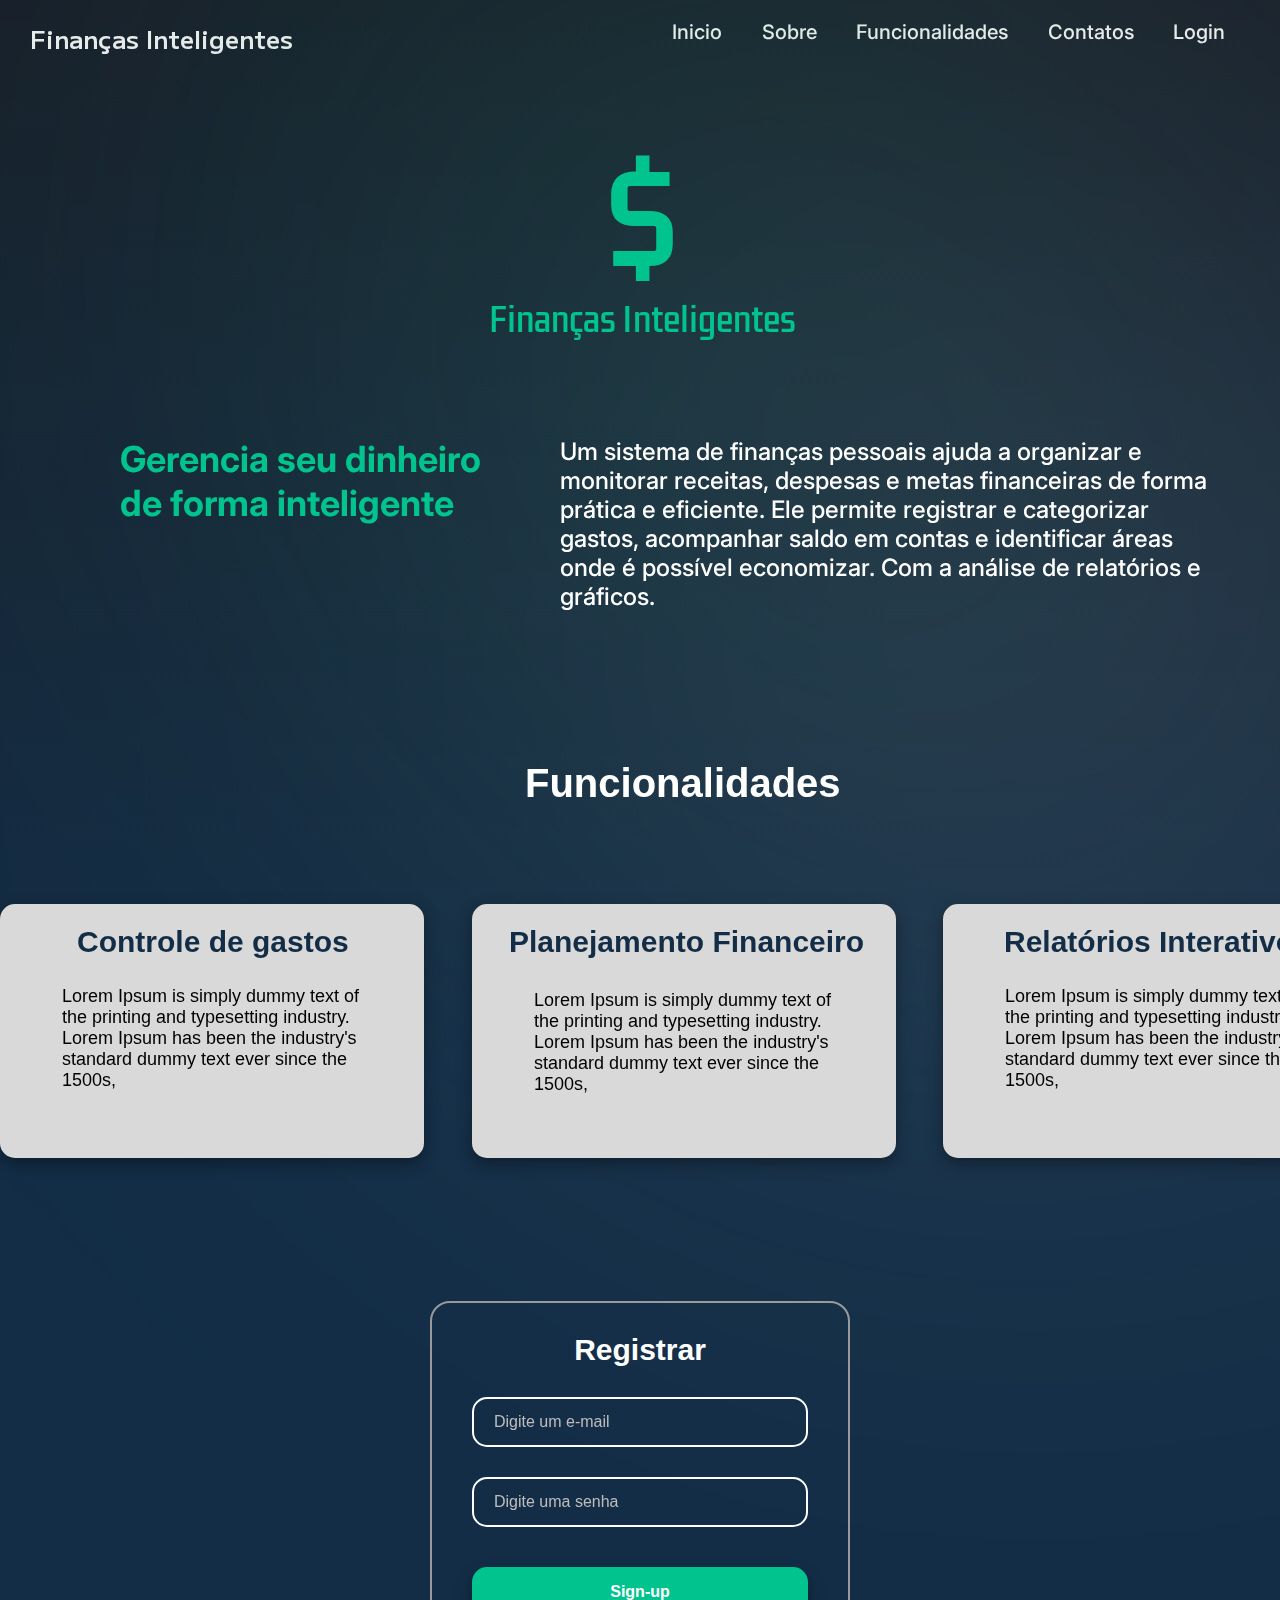
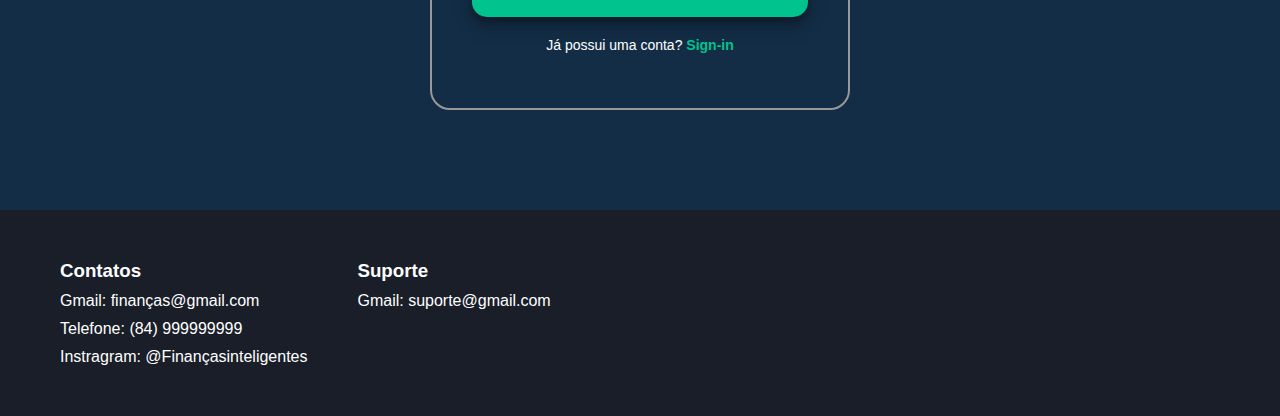
<file: index.html>
<!DOCTYPE html>
<html lang="en">

<head>
    <meta charset="UTF-8">
    <meta name="viewport" content="width=device-width, initial-scale=1.0">
    <title>Finanças Inteligentes</title>
    <link rel="stylesheet" href="./CSS/style.css">
    <link rel="preconnect" href="https://fonts.googleapis.com">
    <link rel="preconnect" href="https://fonts.gstatic.com" crossorigin>
    <link
        href="https://fonts.googleapis.com/css2?family=Inter:ital,opsz,wght@0,14..32,100..900;1,14..32,100..900&family=Kdam+Thmor+Pro&family=M+PLUS+2:wght@100..900&family=Quicksand:wght@300..700&display=swap"
        rel="stylesheet">
</head>

<body class="container">
    <header>
        <h1>Finanças Inteligentes</h1>

        <nav class="navbar">
            <a href="index.html">Inicio</a>
            <a href="index.html">Sobre</a>
            <a href="index.html#funcao">Funcionalidades</a>
            <a href="index.html#contatos">Contatos</a>
            <a href="login.html">Login</a>
        </nav>



    </header>

    <main>
        <div class="logo">
            <div class="circulo"></div>
            <div class="cifrao">$</div>
            <div class="financas">Finanças Inteligentes</div>
        </div>

        <div class="info">
            <div class="descricao">Um sistema de finanças pessoais ajuda a organizar e monitorar receitas, despesas e
                metas financeiras de forma prática e eficiente. Ele permite registrar e categorizar gastos, acompanhar
                saldo em contas e identificar áreas onde é possível economizar. Com a análise de relatórios e gráficos.
            </div>
            <div class="titulo">Gerencia seu dinheiro<br />de forma inteligente</div>
        </div>

    <div id="funcao">
        <div class="funcionalidades">
            <div class="contain contain1">
                <div class="card1"></div>
                <div class="titulos1">Relatórios Interativos</div>
                <div class="description1">Lorem Ipsum is simply dummy text of the printing and typesetting industry.
                    <br />Lorem Ipsum has been the industry's standard dummy text ever since the 1500s,</div>
            </div>
            <div class="contain contain2">
                <div class="card2"></div>
                <div class="titulos2">Planejamento Financeiro</div>
                <div class="description2">Lorem Ipsum is simply dummy text of the printing and typesetting industry.
                    <br />Lorem Ipsum has been the industry's standard dummy text ever since the 1500s,</div>
            </div>
            <div class="contain contain3">
                <div class="card3"></div>
                <div class="titulos3">Controle de gastos</div>
                <div class="description3">Lorem Ipsum is simply dummy text of the printing and typesetting industry.
                    <br />Lorem Ipsum has been the industry's standard dummy text ever since the 1500s,</div>
            </div>
            <div class="principal">Funcionalidades</div>
        </div>
    </div>

    <div class="geral">  
        <div class="registrar">
            <form action="#">
                <h1>Registrar</h1>
                <div class="input-box">
                    <input type="email" name="email" placeholder="Digite um e-mail" x-moz-errormessage="Por favor, especifique um endereço de e-mail valido" />
                </div>
                <div class="input-box">
                    <input type="password" name="password" placeholder="Digite uma senha" x-moz-errormessage="Essa senha é inválida" />
                </div>

                <div class="remember-forgot">
                    <label>
                        <!-- <input type="checkbox">
                        Lembrar senha -->
                    </label>
                    <a href="#"></a>
                </div>

                <button type="submit" class="login">Sign-up</button>

                <div class="login-link">
                    <p>Já possui uma conta? <a href="login.html">Sign-in</a></p>
                </div>
            </form>
        </div>
    </div> 

    </main>

    <footer id="contatos">
            <div class="contato">
                <h3>Contatos</h1>
                <p>Gmail: finanças@gmail.com</p>
                <p>Telefone: (84) 999999999</p>
                <p>Instragram: @Finançasinteligentes</p>
            </div>
            
            <div class="suporte">
                <h3>Suporte</h3>
                <p>
                <p>Gmail: suporte@gmail.com</p>
                </p>
            </div>
    </footer>
</body>

</html>
</file>
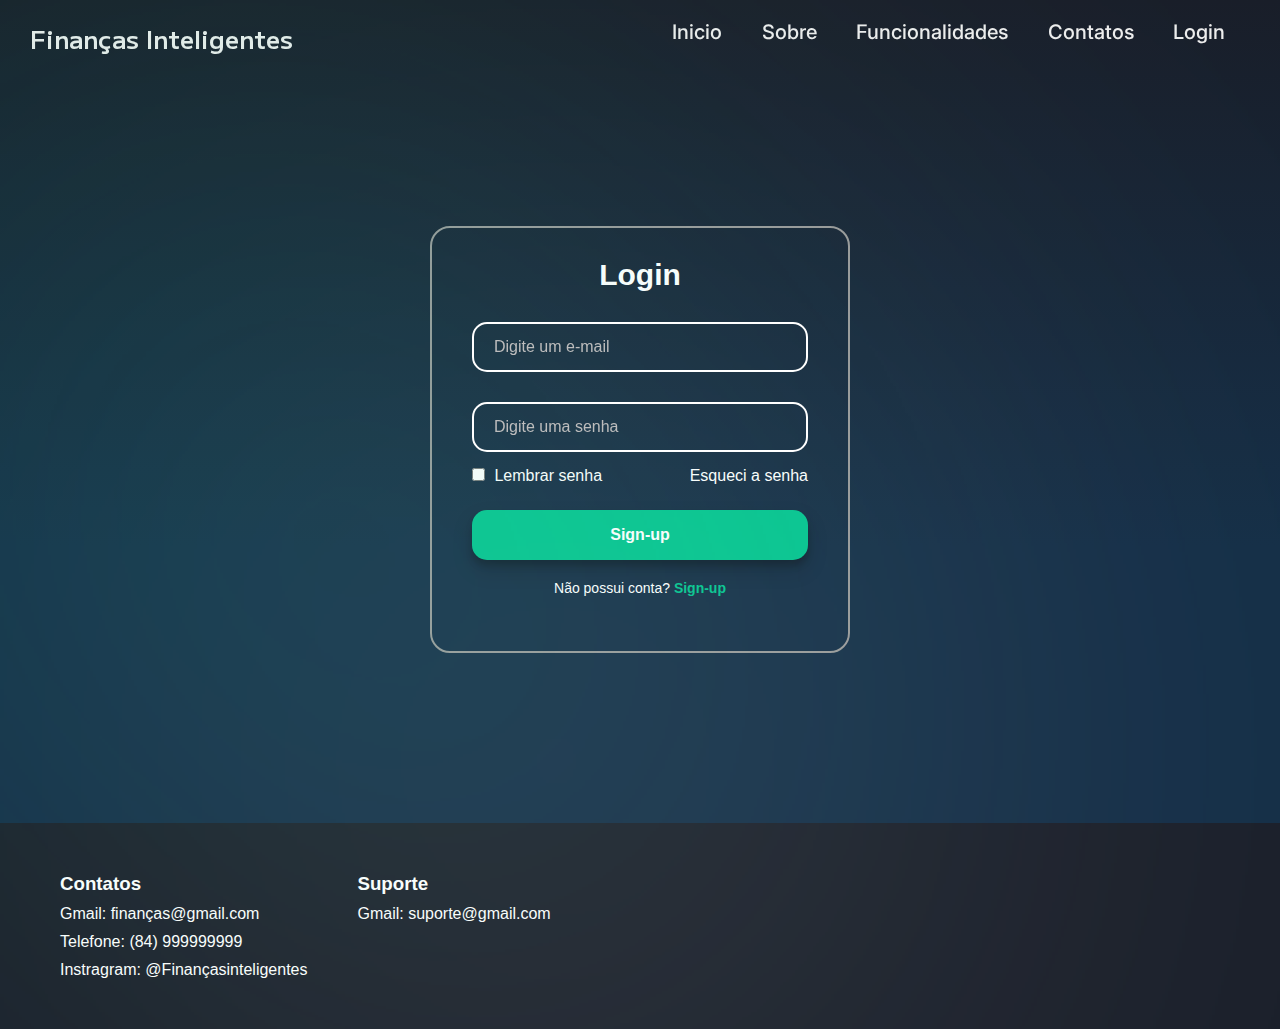
<file: login.html>
<!DOCTYPE html>
<html lang="en">
<head>
    <meta charset="UTF-8">
    <meta name="viewport" content="width=device-width, initial-scale=1.0">
    <title>Document</title>
    <link rel="stylesheet" href="./CSS/style.css">
    <link rel="preconnect" href="https://fonts.googleapis.com">
    <link rel="preconnect" href="https://fonts.gstatic.com" crossorigin>
    <link
        href="https://fonts.googleapis.com/css2?family=Inter:ital,opsz,wght@0,14..32,100..900;1,14..32,100..900&family=Kdam+Thmor+Pro&family=M+PLUS+2:wght@100..900&family=Quicksand:wght@300..700&display=swap"
        rel="stylesheet">
</head>
<body class="container">
    
    <header>
        <h1>Finanças Inteligentes</h1>

        <nav class="navbar">
            <a href="index.html">Inicio</a>
            <a href="index.html">Sobre</a>
            <a href="index.html#funcao">Funcionalidades</a>
            <a href="index.html#contatos">Contatos</a>
            <a href="login.html">Login</a>
        </nav>

    </header>

    <main>
        <div class="logo-login">
            <div class="circulo-login"></div>
        </div>

        <div class="geral-login">  
            <div class="registrar-login">
                <form action="#">
                    <h1>Login</h1>
                    <div class="input-box">
                        <input type="email" name="email" placeholder="Digite um e-mail" x-moz-errormessage="Por favor, especifique um endereço de e-mail valido" />
                    </div>
                    <div class="input-box">
                        <input type="password" name="password" placeholder="Digite uma senha" x-moz-errormessage="Essa senha é inválida" />
                    </div>
    
                    <div class="remember-forgot">
                        <label>
                            <input type="checkbox">
                            Lembrar senha
                        </label>
                        <a href="#">Esqueci a senha</a>
                    </div>
    
                    <button type="submit" class="login">Sign-up</button>
    
                    <div class="login-link">
                        <p>Não possui conta? <a href="../login/index.html">Sign-up</a></p>
                    </div>
                </form>
            </div>
        </div> 
    </main>

    <footer id="contatos">
        <div class="contato">
            <h3>Contatos</h1>
            <p>Gmail: finanças@gmail.com</p>
            <p>Telefone: (84) 999999999</p>
            <p>Instragram: @Finançasinteligentes</p>
        </div>
        
        <div class="suporte">
            <h3>Suporte</h3>
            <p>
            <p>Gmail: suporte@gmail.com</p>
            </p>
        </div>
</footer>

</body>

</html>
</file>
<file: CSS/style.css>
* {
    margin: 0;
    padding: 0;
    font-family: sans-serif; 
    box-sizing: border-box;
    color: white;
}

body {
    background: linear-gradient(180deg, #191E29 0%, #132D46 53%);
    display: flex;
    flex-direction: column;
    height: auto;
}

.container > main {
    flex: 1;
}

header {
    padding: 1.25rem;
    display: flex;
    justify-content: space-between;
    position: sticky;
    top: 0;
}

header > h1 {
    margin-left: 0.625rem;
    font-family: "M PLUS 2";
    font-size: 1.563rem;
    color: #ededed;
    text-decoration: none;
    font-weight: 600;
}

.navbar a {
    font-size: 1.25rem;
    font-family: "Inter";
    color: #ededed;
    text-decoration: none;
    font-weight: 500;
    margin-left: 2.188rem;
    transition: 100ms;
    transition: 300ms;
}

.navbar a:hover,
.navbar a:active{
    color:#01C38D
}


.navbar {
    margin-right: 2.188rem;
}   

.circulo {
    width: 19.563rem; 
    height: 19.438rem; 
    left: 0px; 
    top: 0px; 
    position: absolute; 
    background: #01C38D; 
    box-shadow: 25rem 25rem 25rem; 
    border-radius: 624.938rem; 
    filter: blur(25rem)
}

.logo-login {
    width: 19.563rem; 
    height: 19.438rem; 
    position: absolute;
    top: 3.125rem;
}

.circulo-login {
    right: 1.25rem;
    width: 19.563rem; 
    height: 19.438rem; 
    left: 0px; 
    top: 50%; 
    position: absolute; 
    background: #01C38D; 
    box-shadow: 25rem 25rem 25rem; 
    border-radius: 624.938rem;  
    filter: blur(25rem)
}

.cifrao {
    width: 4.875rem; 
    height: 12.296rem; 
    left: 7.5rem; 
    top: 2.794rem; 
    position: absolute; 
    color: #01C38D; 
    font-size: 8rem; 
    font-family: Kdam Thmor Pro; 
    font-weight: 400; 
    word-wrap: break-word
}

.financas {
    width: 19.25rem; 
    height: 3.043rem; 
    left: 0.313rem; 
    top: 13.662rem; 
    position: absolute; 
    color: #01C38D; 
    font-size: 2rem; 
    font-family: Kdam Thmor Pro; 
    font-weight: 400; 
    word-wrap: break-word
}

.logo {
    display: flex;
    width: 19.563rem; 
    height: 19.438rem; 
    position: relative
}


.logo {
    margin: auto;
}

.titulo {
    color: #01C38D; 
    font-size: 2.25rem; 
    font-family: Inter; 
    font-weight: 700; 
    word-wrap: break-word;
    margin-left: 4.375rem;
}

.info {
    width: 73.813rem; 
    height: 10.875rem; 
    position: relative;
    margin: auto;
    margin-top: 3.125rem;
}

.descricao {
    width: 41.938rem; 
    height: 10.875rem; 
    left: 31.875rem; 
    top: 0px; 
    position: absolute; 
    color: white; 
    font-size: 1.5rem; 
    font-family: Inter; 
    font-weight: 500; 
    word-wrap: break-word;
}

.funcionalidades {
    width: 85.5rem; 
    height: 33.75rem; 
    position: relative;
    margin: auto;
    margin-top: 9.375rem;
}

.contain1 {
    width: 26.5rem; 
    height: 15.875rem; 
    left: 58.938rem; 
    top: 8.938rem; 
    position: absolute;
    transition: all ease-in-out 0.3s;
}

.contain2 {
    width: 26.5rem; 
    height: 15.875rem; 
    left: 29.5rem; 
    top: 8.938rem; 
    position: absolute;
    transition: all ease-in-out 0.3s;
}

.contain3 {
    width: 26.5rem; 
    height: 15.875rem; 
    left: 0px; 
    top: 8.938rem; 
    position: absolute;
    transition: all ease-in-out 0.3s;
}

.card1 {
    width: 26.5rem; 
    height: 15.875rem; 
    left: 0px; 
    top: 0px; 
    position: absolute; 
    background: #D9D9D9; 
    border-radius: 0.938rem;
    box-shadow: rgba(0, 0, 0, 0.35) 0px 0.313rem 0.938rem;
}

.contain:hover {
    transform: scale(1.1);
    transition: 200ms;
    transition: all ease-in-out 0.3s;
}

.card2{
    width: 26.5rem; 
    height: 15.875rem; 
    left: 0px; 
    top: 0px; 
    position: absolute; 
    background: #D9D9D9; 
    border-radius: 0.938rem;
    box-shadow: rgba(0, 0, 0, 0.35) 0px 0.313rem 0.938rem;
}

.card3 {
    width: 26.5rem; 
    height: 15.875rem; 
    left: 0px; 
    top: 0px; 
    position: absolute; 
    background: #D9D9D9; 
    border-radius: 0.938rem;
    box-shadow: rgba(0, 0, 0, 0.35) 0px 0.313rem 0.938rem;
}


.titulos1 {
    left: 3.813rem; 
    top: 1.313rem; 
    position: absolute; 
    color: #132D46; 
    font-size: 1.875rem; 
    font-family: Arial; 
    font-weight: bold; 
    word-wrap: break-word;
}

.titulos2 {
    left: 2.313rem; 
    top: 1.313rem; 
    position: absolute; 
    color: #132D46; 
    font-size: 1.875rem; 
    font-family: Arial; 
    font-weight: bold; 
    word-wrap: break-word;
}

.titulos3 {
    left: 4.813rem; 
    top: 1.313rem; 
    position: absolute; 
    color: #132D46; 
    font-size: 1.875rem; 
    font-family: Arial; 
    font-weight: bold;
    word-wrap: break-word;
}

.description1 {
    width: 18.688rem; 
    left: 3.875rem; 
    top: 5.125rem; 
    position: absolute; 
    color: black; 
    font-size: 1.125rem; 
    font-family: Arial; 
    font-weight: 400; 
    word-wrap: break-word;
}

.description2 {
    width: 18.688rem; 
    left: 3.875rem; 
    top: 5.375rem; 
    position: absolute; 
    color: black; 
    font-size: 1.125rem; 
    font-family: Arial; 
    font-weight: 400; 
    word-wrap: break-word;
}

.description3 {
    width: 18.688rem; 
    left: 3.875rem; 
    top: 5.125rem; 
    position: absolute; 
    color: black; 
    font-size: 1.125rem; 
    font-family: Arial; 
    font-weight: 400; 
    word-wrap: break-word;
}

.principal {
    left: 32.813rem; 
    top: 0px; 
    position: absolute; 
    color: white; 
    font-size: 2.5rem; 
    font-family: M PLUS 2; 
    font-weight: 800; 
    word-wrap: break-word;
}

.geral {
    display: flex;
    justify-content: center;
}

.geral-login {
    display: flex;
    justify-content: center;
    margin: 9.375rem 0 4.375rem;

}

.registrar {
    width: 26.25rem;
    background-color: transparent;
    color: white;
    padding: 1.875rem 2.5rem;
    font-family: M PLUS 2;
    border: 0.125rem solid #999999;
    border-radius: 1.25rem;
    margin-bottom: 6.25rem;
}

.registrar-login {
    width: 26.25rem;
    background-color: transparent;
    color: white;
    padding: 1.875rem 2.5rem;
    font-family: M PLUS 2;
    border: 0.125rem solid #999999;
    border-radius: 1.25rem;
    margin-bottom: 6.25rem;
}

.registrar > form > h1{
    font-size: 1.875rem;
    text-align: center;
}

.registrar-login > form > h1{
    font-size: 1.875rem;
    text-align: center;
}

.input-box {
    position: relative;
    width: 100%;
    height: 3.125rem;
    margin: 1.875rem 0px;
}

.input-box input {
    width: 100%;
    height: 100%;
    background-color: transparent;
    border: 0.125rem solid white;
    border-radius: 0.938rem;
    outline: none;
    font-size: 1rem;
    color: white;
    padding: 1.25rem 2.188rem 1.25rem 1.25rem;
}

.input-box input::placeholder {
    color: rgb(189, 189, 189);
}

.remember-forgot{
    display: flex;
    justify-content: space-between;
    margin: -0.938rem 0 0.938rem;
}

.remember-forgot label input {
    accent-color: white;
    margin-right: 0.313rem;
}

.remember-forgot a {
    text-decoration: none;
    color: white;

}

.remember-forgot a:hover {
    text-decoration: underline;
}

.login {
    width: 100%;
    height: 3.125rem;
    background-color: #01C38D; 
    border: none;
    border-radius: 0.938rem;
    cursor: pointer;
    font-size: 1rem;
    color: white;
    font-weight: 600;
    box-shadow: rgba(0, 0, 0, 0.19) 0px 0.625rem 1.25rem, rgba(0, 0, 0, 0.23) 0px 0.375rem 0.375rem;
    margin-top: 0.625rem;
}

.login:hover{
    background-color: transparent;
    border: 0.125rem solid white;
    color: white;
    transition: 500ms;
}

.login-link {
    font-size: 0.875rem;
    text-align: center;
    margin: 1.25rem 0 1.563rem;
}

.login-link a {
    text-decoration: none;
    color: #01C38D; 
    font-weight: 600;
}

.login-link a:hover {
    text-decoration: underline;
}








/* --------------------------------------------- Footer --------------------------------------------- */
footer {
    display: flex;
    gap: 1.875rem;
    background-color: #191E29;
    padding: 2.5rem 0 2.5rem;
}

.contato {
    margin-left: 3.125rem;
}

.contato > h3 {
    margin: 0.625rem;
}

.contato > p {
    margin: 0.625rem;
}


.suporte > h3{
    margin: 0.625rem;
}

.suporte > p{
    margin: 0.625rem;
}
</file>
